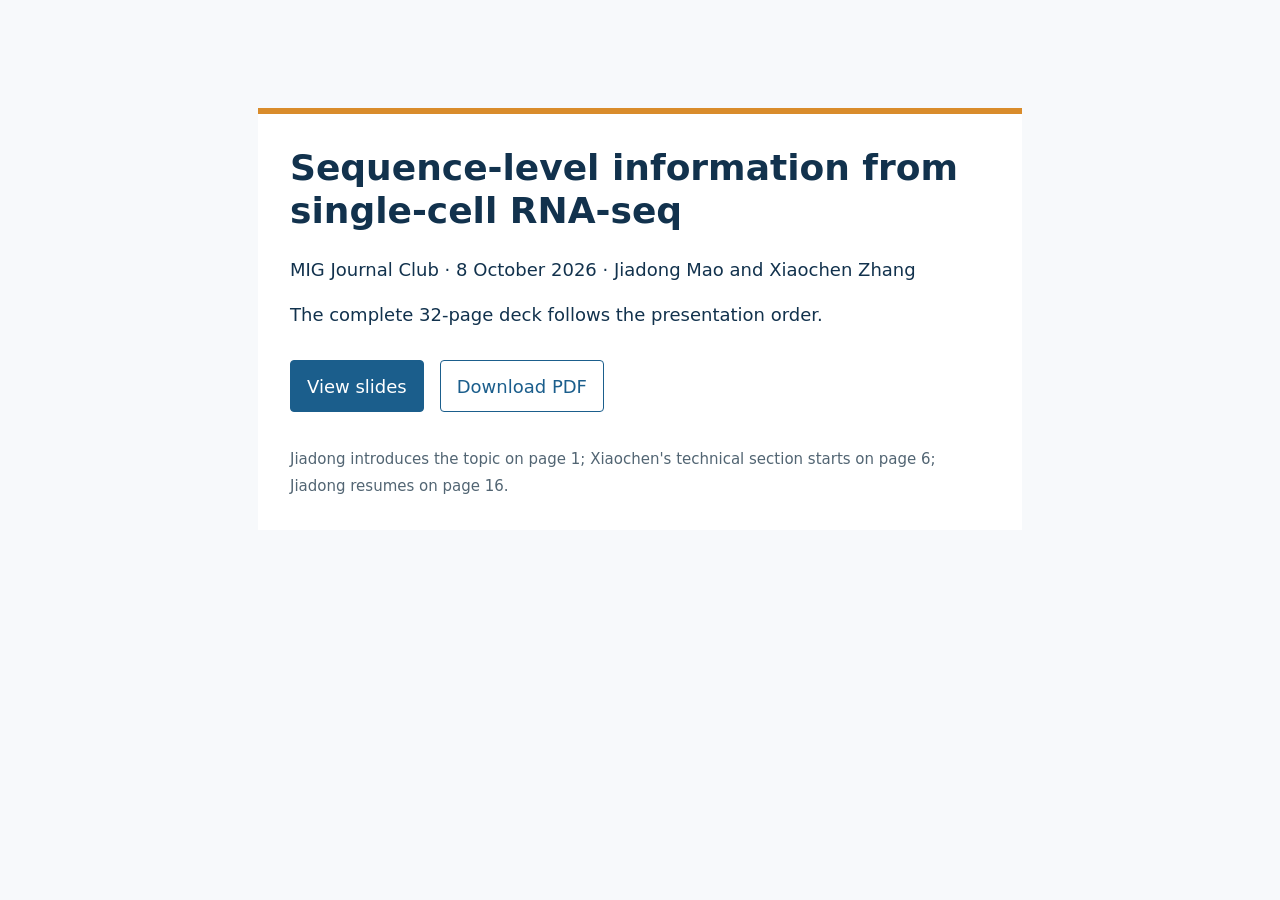
<file: index.html>
<!doctype html>
<html lang="en">
<head>
  <meta charset="utf-8">
  <meta name="viewport" content="width=device-width, initial-scale=1">
  <title>Malva journal club slides · 8 October 2026</title>
  <style>
    body { margin: 0; font: 18px/1.5 system-ui, sans-serif; color: #12324d; background: #f7f9fb; }
    main { max-width: 700px; margin: 12vh auto; padding: 2rem; background: white; border-top: 6px solid #d98c2b; }
    h1 { line-height: 1.2; margin-top: 0; }
    a { color: #1b5e8c; }
    .actions { display: flex; flex-wrap: wrap; gap: 1rem; margin: 2rem 0; }
    .actions a { padding: .7rem 1rem; border: 1px solid #1b5e8c; border-radius: 4px; text-decoration: none; }
    .actions a:first-child { background: #1b5e8c; color: white; }
    small { color: #526573; }
  </style>
</head>
<body>
  <main>
    <h1>Sequence-level information from single-cell RNA-seq</h1>
    <p>MIG Journal Club · 8 October 2026 · Jiadong Mao and Xiaochen Zhang</p>
    <p>The complete 32-page deck follows the presentation order.</p>
    <div class="actions">
      <a href="malva-journal-club-2026-10-08.pdf">View slides</a>
      <a href="malva-journal-club-2026-10-08.pdf" download>Download PDF</a>
    </div>
    <small>Jiadong introduces the topic on page 1; Xiaochen's technical section starts on page 6; Jiadong resumes on page 16.</small>
  </main>
</body>
</html>
</file>
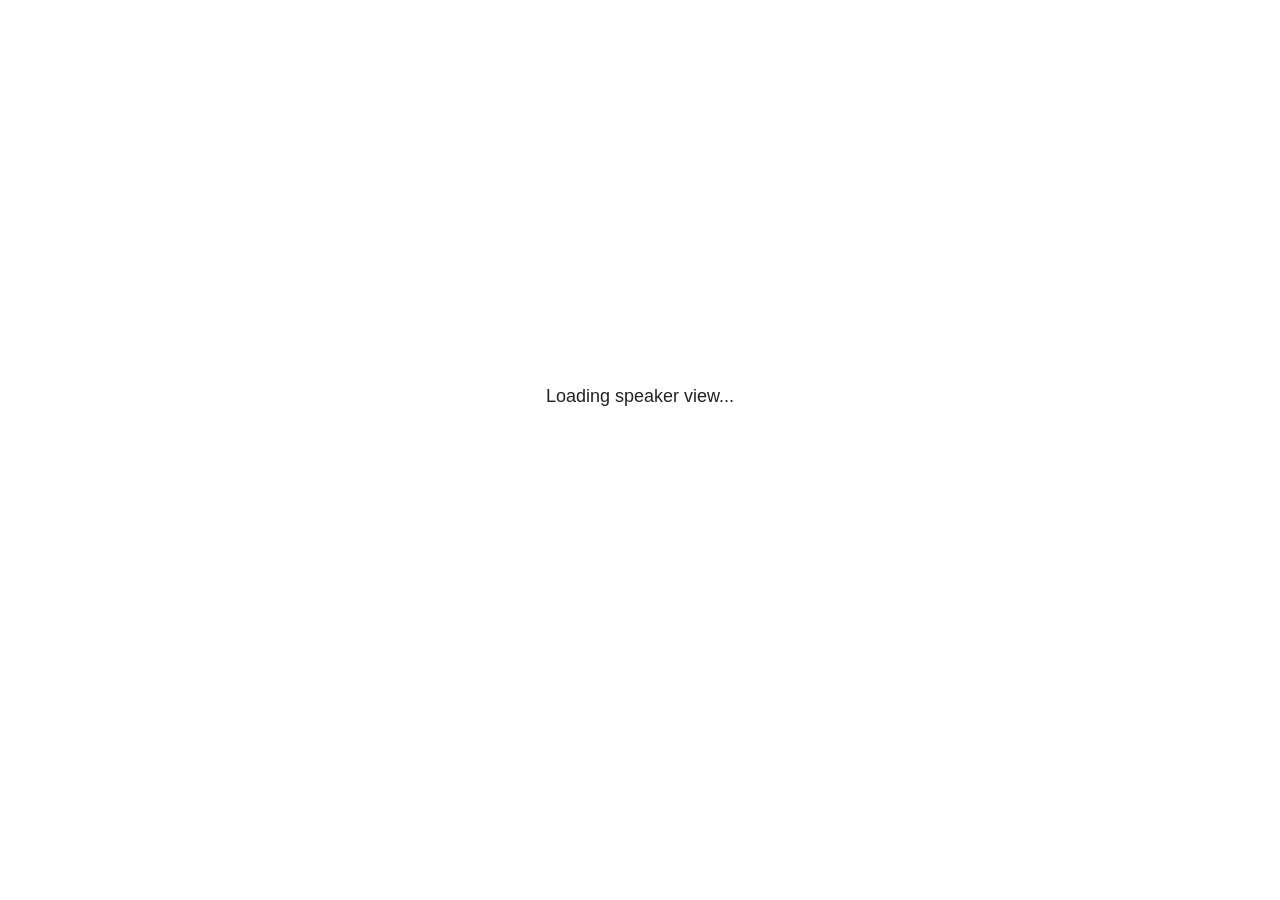
<file: slides_files/libs/revealjs/plugin/notes/speaker-view.html>
<!--
	NOTE: You need to build the notes plugin after making changes to this file.
-->
<html lang="en">
	<head>
		<meta charset="utf-8">

		<title>reveal.js - Speaker View</title>

		<style>
			body {
				font-family: Helvetica;
				font-size: 18px;
			}

			#current-slide,
			#upcoming-slide,
			#speaker-controls {
				padding: 6px;
				box-sizing: border-box;
				-moz-box-sizing: border-box;
			}

			#current-slide iframe,
			#upcoming-slide iframe {
				width: 100%;
				height: 100%;
				border: 1px solid #ddd;
			}

			#current-slide .label,
			#upcoming-slide .label {
				position: absolute;
				top: 10px;
				left: 10px;
				z-index: 2;
			}

			#connection-status {
				position: absolute;
				top: 0;
				left: 0;
				width: 100%;
				height: 100%;
				z-index: 20;
				padding: 30% 20% 20% 20%;
				font-size: 18px;
				color: #222;
				background: #fff;
				text-align: center;
				box-sizing: border-box;
				line-height: 1.4;
			}

			.overlay-element {
				height: 34px;
				line-height: 34px;
				padding: 0 10px;
				text-shadow: none;
				background: rgba( 220, 220, 220, 0.8 );
				color: #222;
				font-size: 14px;
			}

			.overlay-element.interactive:hover {
				background: rgba( 220, 220, 220, 1 );
			}

			#current-slide {
				position: absolute;
				width: 60%;
				height: 100%;
				top: 0;
				left: 0;
				padding-right: 0;
			}

			#upcoming-slide {
				position: absolute;
				width: 40%;
				height: 40%;
				right: 0;
				top: 0;
			}

			/* Speaker controls */
			#speaker-controls {
				position: absolute;
				top: 40%;
				right: 0;
				width: 40%;
				height: 60%;
				overflow: auto;
				font-size: 18px;
			}

				.speaker-controls-time.hidden,
				.speaker-controls-notes.hidden {
					display: none;
				}

				.speaker-controls-time .label,
				.speaker-controls-pace .label,
				.speaker-controls-notes .label {
					text-transform: uppercase;
					font-weight: normal;
					font-size: 0.66em;
					color: #666;
					margin: 0;
				}

				.speaker-controls-time, .speaker-controls-pace {
					border-bottom: 1px solid rgba( 200, 200, 200, 0.5 );
					margin-bottom: 10px;
					padding: 10px 16px;
					padding-bottom: 20px;
					cursor: pointer;
				}

				.speaker-controls-time .reset-button {
					opacity: 0;
					float: right;
					color: #666;
					text-decoration: none;
				}
				.speaker-controls-time:hover .reset-button {
					opacity: 1;
				}

				.speaker-controls-time .timer,
				.speaker-controls-time .clock {
					width: 50%;
				}

				.speaker-controls-time .timer,
				.speaker-controls-time .clock,
				.speaker-controls-time .pacing .hours-value,
				.speaker-controls-time .pacing .minutes-value,
				.speaker-controls-time .pacing .seconds-value {
					font-size: 1.9em;
				}

				.speaker-controls-time .timer {
					float: left;
				}

				.speaker-controls-time .clock {
					float: right;
					text-align: right;
				}

				.speaker-controls-time span.mute {
					opacity: 0.3;
				}

				.speaker-controls-time .pacing-title {
					margin-top: 5px;
				}

				.speaker-controls-time .pacing.ahead {
					color: blue;
				}

				.speaker-controls-time .pacing.on-track {
					color: green;
				}

				.speaker-controls-time .pacing.behind {
					color: red;
				}

				.speaker-controls-notes {
					padding: 10px 16px;
				}

				.speaker-controls-notes .value {
					margin-top: 5px;
					line-height: 1.4;
					font-size: 1.2em;
				}

			/* Layout selector */
			#speaker-layout {
				position: absolute;
				top: 10px;
				right: 10px;
				color: #222;
				z-index: 10;
			}
				#speaker-layout select {
					position: absolute;
					width: 100%;
					height: 100%;
					top: 0;
					left: 0;
					border: 0;
					box-shadow: 0;
					cursor: pointer;
					opacity: 0;

					font-size: 1em;
					background-color: transparent;

					-moz-appearance: none;
					-webkit-appearance: none;
					-webkit-tap-highlight-color: rgba(0, 0, 0, 0);
				}

				#speaker-layout select:focus {
					outline: none;
					box-shadow: none;
				}

			.clear {
				clear: both;
			}

			/* Speaker layout: Wide */
			body[data-speaker-layout="wide"] #current-slide,
			body[data-speaker-layout="wide"] #upcoming-slide {
				width: 50%;
				height: 45%;
				padding: 6px;
			}

			body[data-speaker-layout="wide"] #current-slide {
				top: 0;
				left: 0;
			}

			body[data-speaker-layout="wide"] #upcoming-slide {
				top: 0;
				left: 50%;
			}

			body[data-speaker-layout="wide"] #speaker-controls {
				top: 45%;
				left: 0;
				width: 100%;
				height: 50%;
				font-size: 1.25em;
			}

			/* Speaker layout: Tall */
			body[data-speaker-layout="tall"] #current-slide,
			body[data-speaker-layout="tall"] #upcoming-slide {
				width: 45%;
				height: 50%;
				padding: 6px;
			}

			body[data-speaker-layout="tall"] #current-slide {
				top: 0;
				left: 0;
			}

			body[data-speaker-layout="tall"] #upcoming-slide {
				top: 50%;
				left: 0;
			}

			body[data-speaker-layout="tall"] #speaker-controls {
				padding-top: 40px;
				top: 0;
				left: 45%;
				width: 55%;
				height: 100%;
				font-size: 1.25em;
			}

			/* Speaker layout: Notes only */
			body[data-speaker-layout="notes-only"] #current-slide,
			body[data-speaker-layout="notes-only"] #upcoming-slide {
				display: none;
			}

			body[data-speaker-layout="notes-only"] #speaker-controls {
				padding-top: 40px;
				top: 0;
				left: 0;
				width: 100%;
				height: 100%;
				font-size: 1.25em;
			}

			@media screen and (max-width: 1080px) {
				body[data-speaker-layout="default"] #speaker-controls {
					font-size: 16px;
				}
			}

			@media screen and (max-width: 900px) {
				body[data-speaker-layout="default"] #speaker-controls {
					font-size: 14px;
				}
			}

			@media screen and (max-width: 800px) {
				body[data-speaker-layout="default"] #speaker-controls {
					font-size: 12px;
				}
			}

		</style>
	</head>

	<body>

		<div id="connection-status">Loading speaker view...</div>

		<div id="current-slide"></div>
		<div id="upcoming-slide"><span class="overlay-element label">Upcoming</span></div>
		<div id="speaker-controls">
			<div class="speaker-controls-time">
				<h4 class="label">Time <span class="reset-button">Click to Reset</span></h4>
				<div class="clock">
					<span class="clock-value">0:00 AM</span>
				</div>
				<div class="timer">
					<span class="hours-value">00</span><span class="minutes-value">:00</span><span class="seconds-value">:00</span>
				</div>
				<div class="clear"></div>

				<h4 class="label pacing-title" style="display: none">Pacing – Time to finish current slide</h4>
				<div class="pacing" style="display: none">
					<span class="hours-value">00</span><span class="minutes-value">:00</span><span class="seconds-value">:00</span>
				</div>
			</div>

			<div class="speaker-controls-notes hidden">
				<h4 class="label">Notes</h4>
				<div class="value"></div>
			</div>
		</div>
		<div id="speaker-layout" class="overlay-element interactive">
			<span class="speaker-layout-label"></span>
			<select class="speaker-layout-dropdown"></select>
		</div>

		<script>

			(function() {

				var notes,
					notesValue,
					currentState,
					currentSlide,
					upcomingSlide,
					layoutLabel,
					layoutDropdown,
					pendingCalls = {},
					lastRevealApiCallId = 0,
					connected = false,
					whitelistedWindows = [window.opener];

				var SPEAKER_LAYOUTS = {
					'default': 'Default',
					'wide': 'Wide',
					'tall': 'Tall',
					'notes-only': 'Notes only'
				};

				setupLayout();

				var connectionStatus = document.querySelector( '#connection-status' );
				var connectionTimeout = setTimeout( function() {
					connectionStatus.innerHTML = 'Error connecting to main window.<br>Please try closing and reopening the speaker view.';
				}, 5000 );
;
				window.addEventListener( 'message', function( event ) {

					// Validate the origin of this message to prevent XSS
					if( window.location.origin !== event.origin && whitelistedWindows.indexOf( event.source ) === -1 ) {
						return;
					}

					clearTimeout( connectionTimeout );
					connectionStatus.style.display = 'none';

					var data = JSON.parse( event.data );

					// The overview mode is only useful to the reveal.js instance
					// where navigation occurs so we don't sync it
					if( data.state ) delete data.state.overview;

					// Messages sent by the notes plugin inside of the main window
					if( data && data.namespace === 'reveal-notes' ) {
						if( data.type === 'connect' ) {
							handleConnectMessage( data );
						}
						else if( data.type === 'state' ) {
							handleStateMessage( data );
						}
						else if( data.type === 'return' ) {
							pendingCalls[data.callId](data.result);
							delete pendingCalls[data.callId];
						}
					}
					// Messages sent by the reveal.js inside of the current slide preview
					else if( data && data.namespace === 'reveal' ) {
						if( /ready/.test( data.eventName ) ) {
							// Send a message back to notify that the handshake is complete
							window.opener.postMessage( JSON.stringify({ namespace: 'reveal-notes', type: 'connected'} ), '*' );
						}
						else if( /slidechanged|fragmentshown|fragmenthidden|paused|resumed/.test( data.eventName ) && currentState !== JSON.stringify( data.state ) ) {

							dispatchStateToMainWindow( data.state );

						}
					}

				} );

				/**
				 * Updates the presentation in the main window to match the state
				 * of the presentation in the notes window.
				 */
				const dispatchStateToMainWindow = debounce(( state ) => {
					window.opener.postMessage( JSON.stringify({ method: 'setState', args: [ state ]} ), '*' );
				}, 500);

				/**
				 * Asynchronously calls the Reveal.js API of the main frame.
				 */
				function callRevealApi( methodName, methodArguments, callback ) {

					var callId = ++lastRevealApiCallId;
					pendingCalls[callId] = callback;
					window.opener.postMessage( JSON.stringify( {
						namespace: 'reveal-notes',
						type: 'call',
						callId: callId,
						methodName: methodName,
						arguments: methodArguments
					} ), '*' );

				}

				/**
				 * Called when the main window is trying to establish a
				 * connection.
				 */
				function handleConnectMessage( data ) {

					if( connected === false ) {
						connected = true;

						setupIframes( data );
						setupKeyboard();
						setupNotes();
						setupTimer();
						setupHeartbeat();
					}

				}

				/**
				 * Called when the main window sends an updated state.
				 */
				function handleStateMessage( data ) {

					// Store the most recently set state to avoid circular loops
					// applying the same state
					currentState = JSON.stringify( data.state );

					// No need for updating the notes in case of fragment changes
					if ( data.notes ) {
						notes.classList.remove( 'hidden' );
						notesValue.style.whiteSpace = data.whitespace;
						if( data.markdown ) {
							notesValue.innerHTML = marked( data.notes );
						}
						else {
							notesValue.innerHTML = data.notes;
						}
					}
					else {
						notes.classList.add( 'hidden' );
					}

					// Update the note slides
					currentSlide.contentWindow.postMessage( JSON.stringify({ method: 'setState', args: [ data.state ] }), '*' );
					upcomingSlide.contentWindow.postMessage( JSON.stringify({ method: 'setState', args: [ data.state ] }), '*' );
					upcomingSlide.contentWindow.postMessage( JSON.stringify({ method: 'next' }), '*' );

				}

				// Limit to max one state update per X ms
				handleStateMessage = debounce( handleStateMessage, 200 );

				/**
				 * Forward keyboard events to the current slide window.
				 * This enables keyboard events to work even if focus
				 * isn't set on the current slide iframe.
				 *
				 * Block F5 default handling, it reloads and disconnects
				 * the speaker notes window.
				 */
				function setupKeyboard() {

					document.addEventListener( 'keydown', function( event ) {
						if( event.keyCode === 116 || ( event.metaKey && event.keyCode === 82 ) ) {
							event.preventDefault();
							return false;
						}
						currentSlide.contentWindow.postMessage( JSON.stringify({ method: 'triggerKey', args: [ event.keyCode ] }), '*' );
					} );

				}

				/**
				 * Creates the preview iframes.
				 */
				function setupIframes( data ) {

					var params = [
						'receiver',
						'progress=false',
						'history=false',
						'transition=none',
						'autoSlide=0',
						'backgroundTransition=none'
					].join( '&' );

					var urlSeparator = /\?/.test(data.url) ? '&' : '?';
					var hash = '#/' + data.state.indexh + '/' + data.state.indexv;
					var currentURL = data.url + urlSeparator + params + '&postMessageEvents=true' + hash;
					var upcomingURL = data.url + urlSeparator + params + '&controls=false' + hash;

					currentSlide = document.createElement( 'iframe' );
					currentSlide.setAttribute( 'width', 1280 );
					currentSlide.setAttribute( 'height', 1024 );
					currentSlide.setAttribute( 'src', currentURL );
					document.querySelector( '#current-slide' ).appendChild( currentSlide );

					upcomingSlide = document.createElement( 'iframe' );
					upcomingSlide.setAttribute( 'width', 640 );
					upcomingSlide.setAttribute( 'height', 512 );
					upcomingSlide.setAttribute( 'src', upcomingURL );
					document.querySelector( '#upcoming-slide' ).appendChild( upcomingSlide );

					whitelistedWindows.push( currentSlide.contentWindow, upcomingSlide.contentWindow );

				}

				/**
				 * Setup the notes UI.
				 */
				function setupNotes() {

					notes = document.querySelector( '.speaker-controls-notes' );
					notesValue = document.querySelector( '.speaker-controls-notes .value' );

				}

				/**
				 * We send out a heartbeat at all times to ensure we can
				 * reconnect with the main presentation window after reloads.
				 */
				function setupHeartbeat() {

					setInterval( () => {
						window.opener.postMessage( JSON.stringify({ namespace: 'reveal-notes', type: 'heartbeat'} ), '*' );
					}, 1000 );

				}

				function getTimings( callback ) {

					callRevealApi( 'getSlidesAttributes', [], function ( slideAttributes ) {
						callRevealApi( 'getConfig', [], function ( config ) {
							var totalTime = config.totalTime;
							var minTimePerSlide = config.minimumTimePerSlide || 0;
							var defaultTiming = config.defaultTiming;
							if ((defaultTiming == null) && (totalTime == null)) {
								callback(null);
								return;
							}
							// Setting totalTime overrides defaultTiming
							if (totalTime) {
								defaultTiming = 0;
							}
							var timings = [];
							for ( var i in slideAttributes ) {
								var slide = slideAttributes[ i ];
								var timing = defaultTiming;
								if( slide.hasOwnProperty( 'data-timing' )) {
									var t = slide[ 'data-timing' ];
									timing = parseInt(t);
									if( isNaN(timing) ) {
										console.warn("Could not parse timing '" + t + "' of slide " + i + "; using default of " + defaultTiming);
										timing = defaultTiming;
									}
								}
								timings.push(timing);
							}
							if ( totalTime ) {
								// After we've allocated time to individual slides, we summarize it and
								// subtract it from the total time
								var remainingTime = totalTime - timings.reduce( function(a, b) { return a + b; }, 0 );
								// The remaining time is divided by the number of slides that have 0 seconds
								// allocated at the moment, giving the average time-per-slide on the remaining slides
								var remainingSlides = (timings.filter( function(x) { return x == 0 }) ).length
								var timePerSlide = Math.round( remainingTime / remainingSlides, 0 )
								// And now we replace every zero-value timing with that average
								timings = timings.map( function(x) { return (x==0 ? timePerSlide : x) } );
							}
							var slidesUnderMinimum = timings.filter( function(x) { return (x < minTimePerSlide) } ).length
							if ( slidesUnderMinimum ) {
								message = "The pacing time for " + slidesUnderMinimum + " slide(s) is under the configured minimum of " + minTimePerSlide + " seconds. Check the data-timing attribute on individual slides, or consider increasing the totalTime or minimumTimePerSlide configuration options (or removing some slides).";
								alert(message);
							}
							callback( timings );
						} );
					} );

				}

				/**
				 * Return the number of seconds allocated for presenting
				 * all slides up to and including this one.
				 */
				function getTimeAllocated( timings, callback ) {

					callRevealApi( 'getSlidePastCount', [], function ( currentSlide ) {
						var allocated = 0;
						for (var i in timings.slice(0, currentSlide + 1)) {
							allocated += timings[i];
						}
						callback( allocated );
					} );

				}

				/**
				 * Create the timer and clock and start updating them
				 * at an interval.
				 */
				function setupTimer() {

					var start = new Date(),
					timeEl = document.querySelector( '.speaker-controls-time' ),
					clockEl = timeEl.querySelector( '.clock-value' ),
					hoursEl = timeEl.querySelector( '.hours-value' ),
					minutesEl = timeEl.querySelector( '.minutes-value' ),
					secondsEl = timeEl.querySelector( '.seconds-value' ),
					pacingTitleEl = timeEl.querySelector( '.pacing-title' ),
					pacingEl = timeEl.querySelector( '.pacing' ),
					pacingHoursEl = pacingEl.querySelector( '.hours-value' ),
					pacingMinutesEl = pacingEl.querySelector( '.minutes-value' ),
					pacingSecondsEl = pacingEl.querySelector( '.seconds-value' );

					var timings = null;
					getTimings( function ( _timings ) {

						timings = _timings;
						if (_timings !== null) {
							pacingTitleEl.style.removeProperty('display');
							pacingEl.style.removeProperty('display');
						}

						// Update once directly
						_updateTimer();

						// Then update every second
						setInterval( _updateTimer, 1000 );

					} );


					function _resetTimer() {

						if (timings == null) {
							start = new Date();
							_updateTimer();
						}
						else {
							// Reset timer to beginning of current slide
							getTimeAllocated( timings, function ( slideEndTimingSeconds ) {
								var slideEndTiming = slideEndTimingSeconds * 1000;
								callRevealApi( 'getSlidePastCount', [], function ( currentSlide ) {
									var currentSlideTiming = timings[currentSlide] * 1000;
									var previousSlidesTiming = slideEndTiming - currentSlideTiming;
									var now = new Date();
									start = new Date(now.getTime() - previousSlidesTiming);
									_updateTimer();
								} );
							} );
						}

					}

					timeEl.addEventListener( 'click', function() {
						_resetTimer();
						return false;
					} );

					function _displayTime( hrEl, minEl, secEl, time) {

						var sign = Math.sign(time) == -1 ? "-" : "";
						time = Math.abs(Math.round(time / 1000));
						var seconds = time % 60;
						var minutes = Math.floor( time / 60 ) % 60 ;
						var hours = Math.floor( time / ( 60 * 60 )) ;
						hrEl.innerHTML = sign + zeroPadInteger( hours );
						if (hours == 0) {
							hrEl.classList.add( 'mute' );
						}
						else {
							hrEl.classList.remove( 'mute' );
						}
						minEl.innerHTML = ':' + zeroPadInteger( minutes );
						if (hours == 0 && minutes == 0) {
							minEl.classList.add( 'mute' );
						}
						else {
							minEl.classList.remove( 'mute' );
						}
						secEl.innerHTML = ':' + zeroPadInteger( seconds );
					}

					function _updateTimer() {

						var diff, hours, minutes, seconds,
						now = new Date();

						diff = now.getTime() - start.getTime();

						clockEl.innerHTML = now.toLocaleTimeString( 'en-US', { hour12: true, hour: '2-digit', minute:'2-digit' } );
						_displayTime( hoursEl, minutesEl, secondsEl, diff );
						if (timings !== null) {
							_updatePacing(diff);
						}

					}

					function _updatePacing(diff) {

						getTimeAllocated( timings, function ( slideEndTimingSeconds ) {
							var slideEndTiming = slideEndTimingSeconds * 1000;

							callRevealApi( 'getSlidePastCount', [], function ( currentSlide ) {
								var currentSlideTiming = timings[currentSlide] * 1000;
								var timeLeftCurrentSlide = slideEndTiming - diff;
								if (timeLeftCurrentSlide < 0) {
									pacingEl.className = 'pacing behind';
								}
								else if (timeLeftCurrentSlide < currentSlideTiming) {
									pacingEl.className = 'pacing on-track';
								}
								else {
									pacingEl.className = 'pacing ahead';
								}
								_displayTime( pacingHoursEl, pacingMinutesEl, pacingSecondsEl, timeLeftCurrentSlide );
							} );
						} );
					}

				}

				/**
				 * Sets up the speaker view layout and layout selector.
				 */
				function setupLayout() {

					layoutDropdown = document.querySelector( '.speaker-layout-dropdown' );
					layoutLabel = document.querySelector( '.speaker-layout-label' );

					// Render the list of available layouts
					for( var id in SPEAKER_LAYOUTS ) {
						var option = document.createElement( 'option' );
						option.setAttribute( 'value', id );
						option.textContent = SPEAKER_LAYOUTS[ id ];
						layoutDropdown.appendChild( option );
					}

					// Monitor the dropdown for changes
					layoutDropdown.addEventListener( 'change', function( event ) {

						setLayout( layoutDropdown.value );

					}, false );

					// Restore any currently persisted layout
					setLayout( getLayout() );

				}

				/**
				 * Sets a new speaker view layout. The layout is persisted
				 * in local storage.
				 */
				function setLayout( value ) {

					var title = SPEAKER_LAYOUTS[ value ];

					layoutLabel.innerHTML = 'Layout' + ( title ? ( ': ' + title ) : '' );
					layoutDropdown.value = value;

					document.body.setAttribute( 'data-speaker-layout', value );

					// Persist locally
					if( supportsLocalStorage() ) {
						window.localStorage.setItem( 'reveal-speaker-layout', value );
					}

				}

				/**
				 * Returns the ID of the most recently set speaker layout
				 * or our default layout if none has been set.
				 */
				function getLayout() {

					if( supportsLocalStorage() ) {
						var layout = window.localStorage.getItem( 'reveal-speaker-layout' );
						if( layout ) {
							return layout;
						}
					}

					// Default to the first record in the layouts hash
					for( var id in SPEAKER_LAYOUTS ) {
						return id;
					}

				}

				function supportsLocalStorage() {

					try {
						localStorage.setItem('test', 'test');
						localStorage.removeItem('test');
						return true;
					}
					catch( e ) {
						return false;
					}

				}

				function zeroPadInteger( num ) {

					var str = '00' + parseInt( num );
					return str.substring( str.length - 2 );

				}

				/**
				 * Limits the frequency at which a function can be called.
				 */
				function debounce( fn, ms ) {

					var lastTime = 0,
						timeout;

					return function() {

						var args = arguments;
						var context = this;

						clearTimeout( timeout );

						var timeSinceLastCall = Date.now() - lastTime;
						if( timeSinceLastCall > ms ) {
							fn.apply( context, args );
							lastTime = Date.now();
						}
						else {
							timeout = setTimeout( function() {
								fn.apply( context, args );
								lastTime = Date.now();
							}, ms - timeSinceLastCall );
						}

					}

				}

			})();

		</script>
	</body>
</html>
</file>
